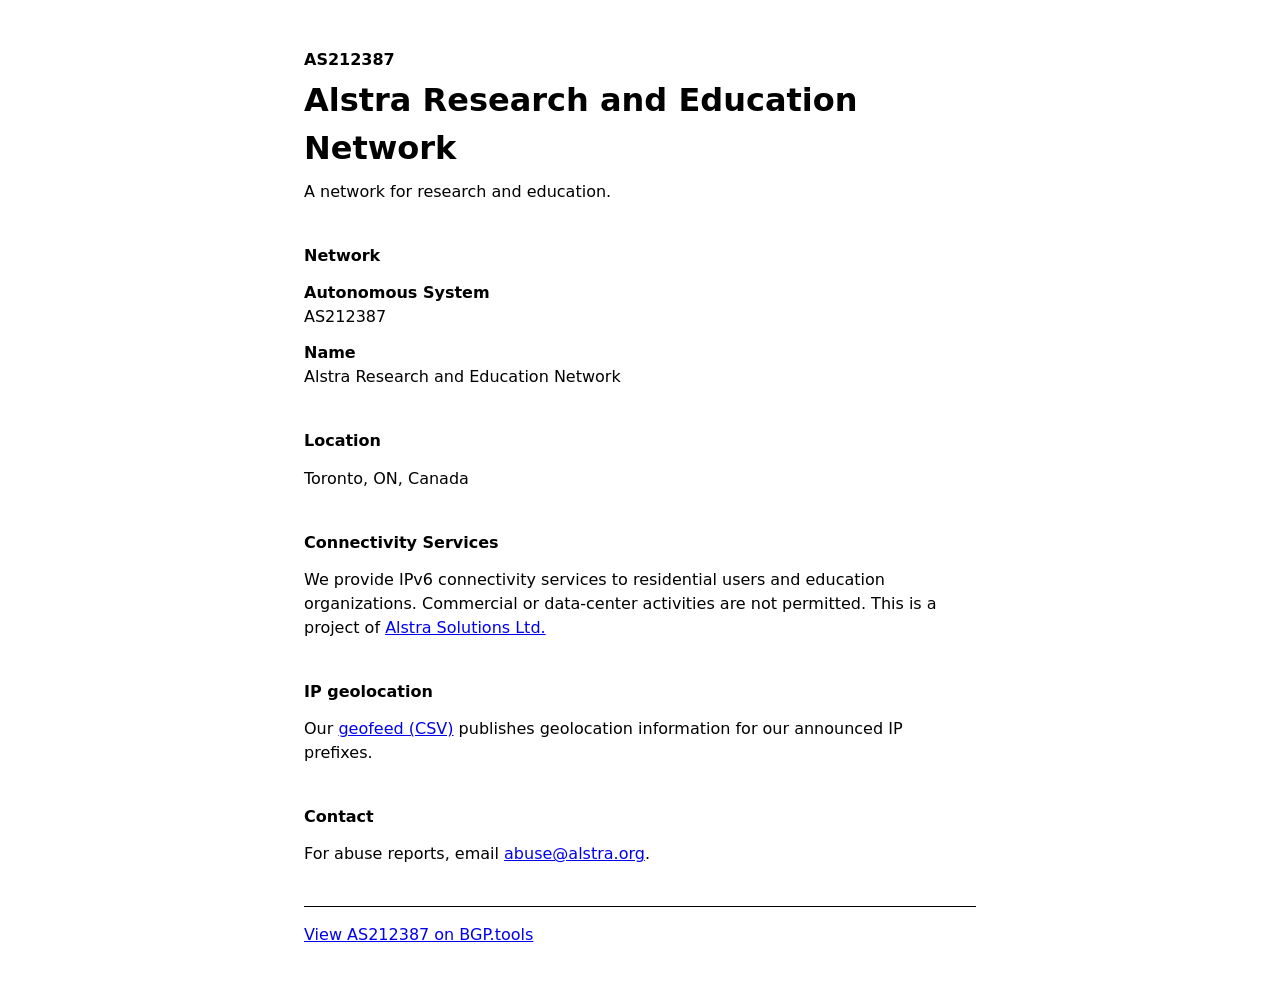
<file: index.html>
<!doctype html>
<html lang="en">
  <head>
    <meta charset="utf-8">
    <meta name="viewport" content="width=device-width, initial-scale=1">
    <meta name="description" content="Alstra Research and Education Network (AS212387).">
    <title>Alstra Research and Education Network — AS212387</title>
    <link rel="stylesheet" href="style.css">
  </head>
  <body>
    <main>
      <header>
        <p class="eyebrow">AS212387</p>
        <h1>Alstra Research and Education Network</h1>
        <p>
          A network for research and education.
        </p>
      </header>

      <section aria-labelledby="network-heading">
        <h2 id="network-heading">Network</h2>
        <dl>
          <div>
            <dt>Autonomous System</dt>
            <dd>AS212387</dd>
          </div>
          <div>
            <dt>Name</dt>
            <dd>Alstra Research and Education Network</dd>
          </div>
        </dl>
      </section>

      <section aria-labelledby="location-heading">
        <h2 id="location-heading">Location</h2>
        <p>
          Toronto, ON, Canada
        </p>
      </section>

      <section aria-labelledby="service-heading">
        <h2 id="service-heading">Connectivity Services</h2>
        <p>
          We provide IPv6 connectivity services to residential users and
          education organizations.
          Commercial or data-center activities are not permitted.
          This is a project of <a href="https://alstra.ca/" target="_blank">Alstra Solutions Ltd.</a>
        </p>
      </section>

      <section aria-labelledby="geofeed-heading">
        <h2 id="geofeed-heading">IP geolocation</h2>
        <p>
          Our <a href="geofeed.csv">geofeed (CSV)</a> publishes geolocation
          information for our announced IP prefixes.
        </p>
      </section>

      <section aria-labelledby="contact-heading">
        <h2 id="contact-heading">Contact</h2>
        <p>
          For abuse reports, email
          <a href="mailto:abuse@alstra.org">abuse@alstra.org</a>.
        </p>
      </section>
    </main>

    <footer>
      <a href="https://bgp.tools/as/212387">View AS212387 on BGP.tools</a>
    </footer>
  </body>
</html>
</file>
<file: style.css>
:root {
  color-scheme: light dark;
  font-family: system-ui, sans-serif;
  line-height: 1.5;
}

body {
  max-width: 42rem;
  margin: 0 auto;
  padding: 3rem 1.5rem;
}

main {
  min-height: calc(100vh - 10rem);
}

header,
section {
  margin-bottom: 2.5rem;
}

h1,
h2,
p {
  margin-top: 0;
}

h1 {
  margin-bottom: 0.5rem;
}

h2 {
  font-size: 1rem;
}

.eyebrow {
  margin-bottom: 0.25rem;
  font-weight: 700;
}

dl,
dd {
  margin: 0;
}

dl div {
  margin-bottom: 0.75rem;
}

dt {
  font-weight: 700;
}

footer {
  border-top: 1px solid;
  padding-top: 1rem;
}
</file>
